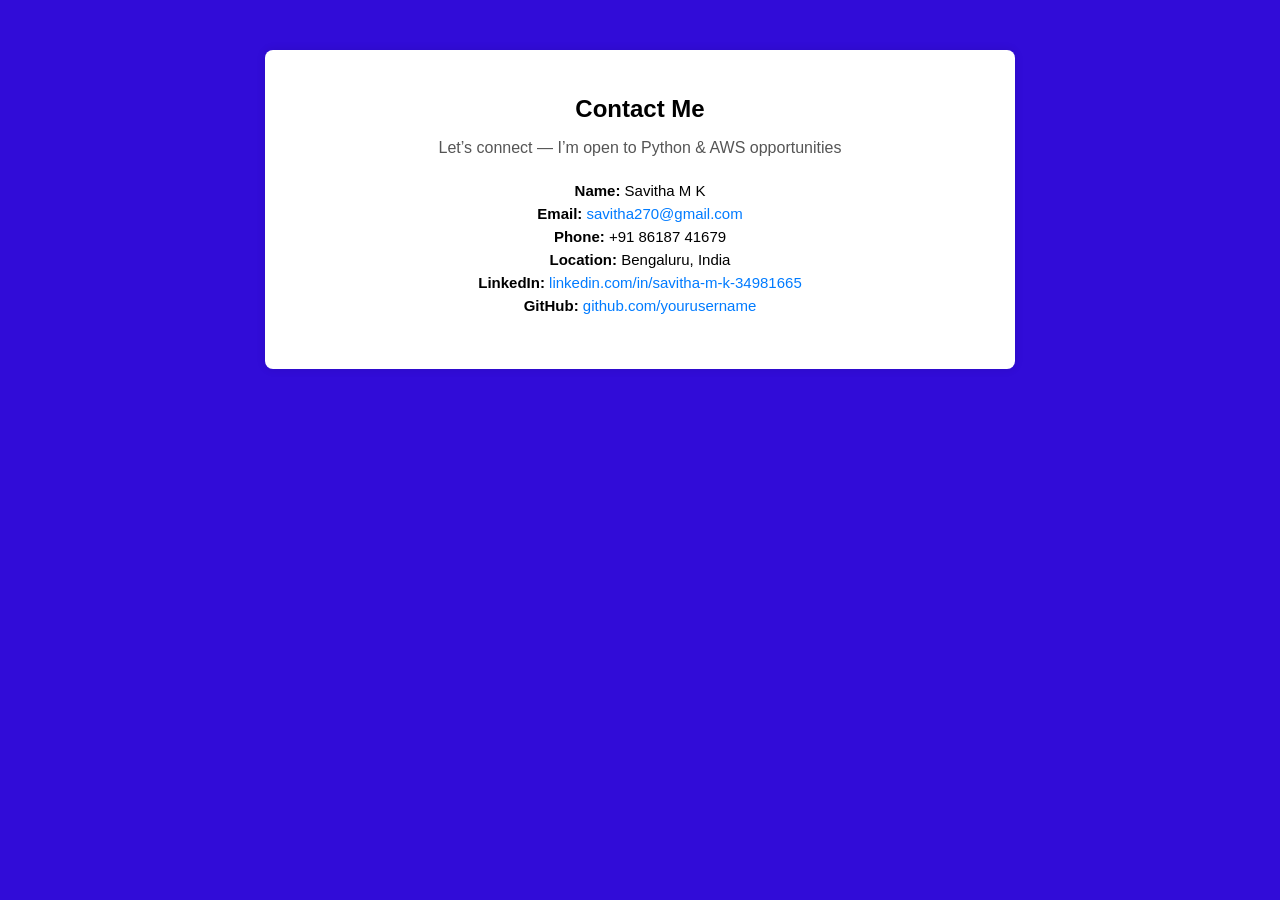
<file: Contact.html>
<!DOCTYPE html>
<html lang="en">
<head>
    <meta charset="UTF-8">
    <title>Contact | Savitha M K</title>
    <meta name="viewport" content="width=device-width, initial-scale=1.0">
    <style>
        body {
            font-family: Arial, sans-serif;
            background: #310cd8;
            margin: 0;
            padding: 0;
        }
        .container {
            max-width: 700px;
            margin: 50px auto;
            background: #ffffff;
            padding: 25px;
            border-radius: 8px;
            box-shadow: 0 0 10px rgba(0,0,0,0.1);
        }
        h2 {
            text-align: center;
            margin-bottom: 10px;
        }
        .subtitle {
            text-align: center;
            color: #555;
            margin-bottom: 25px;
        }
        .contact-info {
            text-align: center;
            margin-bottom: 30px;
        }
        .contact-info p {
            margin: 6px 0;
            font-size: 15px;
        }
        .contact-info a {
            color: #007bff;
            text-decoration: none;
        }
        .contact-info a:hover {
            text-decoration: underline;
        }
        label {
            font-weight: bold;
            display: block;
            margin-top: 15px;
        }
        input, textarea {
            width: 100%;
            padding: 10px;
            margin-top: 5px;
            border: 1px solid #ccc;
            border-radius: 5px;
            font-size: 18px;
        }
        textarea {
            resize: none;
            height: 120px;
        }
        button {
            margin-top: 20px;
            width: 100%;
            padding: 12px;
            background: #007bff;
            color: white;
            border: none;
            border-radius: 5px;
            font-size: 16px;
            cursor: pointer;
        }
        button:hover {
            background: #0056b3;
        }
        footer {
            text-align: center;
            margin-top: 20px;
            font-size: 16px;
            color: #777;
        }
    </style>
</head>
<body>

<div class="container">
    <h2>Contact Me</h2>
    <p class="subtitle">Let’s connect — I’m open to Python & AWS opportunities</p>

    <!-- Contact Details -->
    <div class="contact-info">
        <p><strong>Name:</strong> Savitha M K</p>
        <p><strong>Email:</strong>
            <a href="mailto:savitha270@gmail.com">savitha270@gmail.com</a>
        </p>
        <p><strong>Phone:</strong> +91 86187 41679</p>
        <p><strong>Location:</strong> Bengaluru, India</p>
        <p>
            <strong>LinkedIn:</strong>
            <a href="https://www.linkedin.com/in/savitha-m-k-34981665" target="_blank">
                linkedin.com/in/savitha-m-k-34981665
            </a>
        </p>
        <p>
            <strong>GitHub:</strong>
            <a href="https://github.com/yourusername" target="_blank">
                github.com/yourusername
            </a>
        </p>
    </div>
</file>
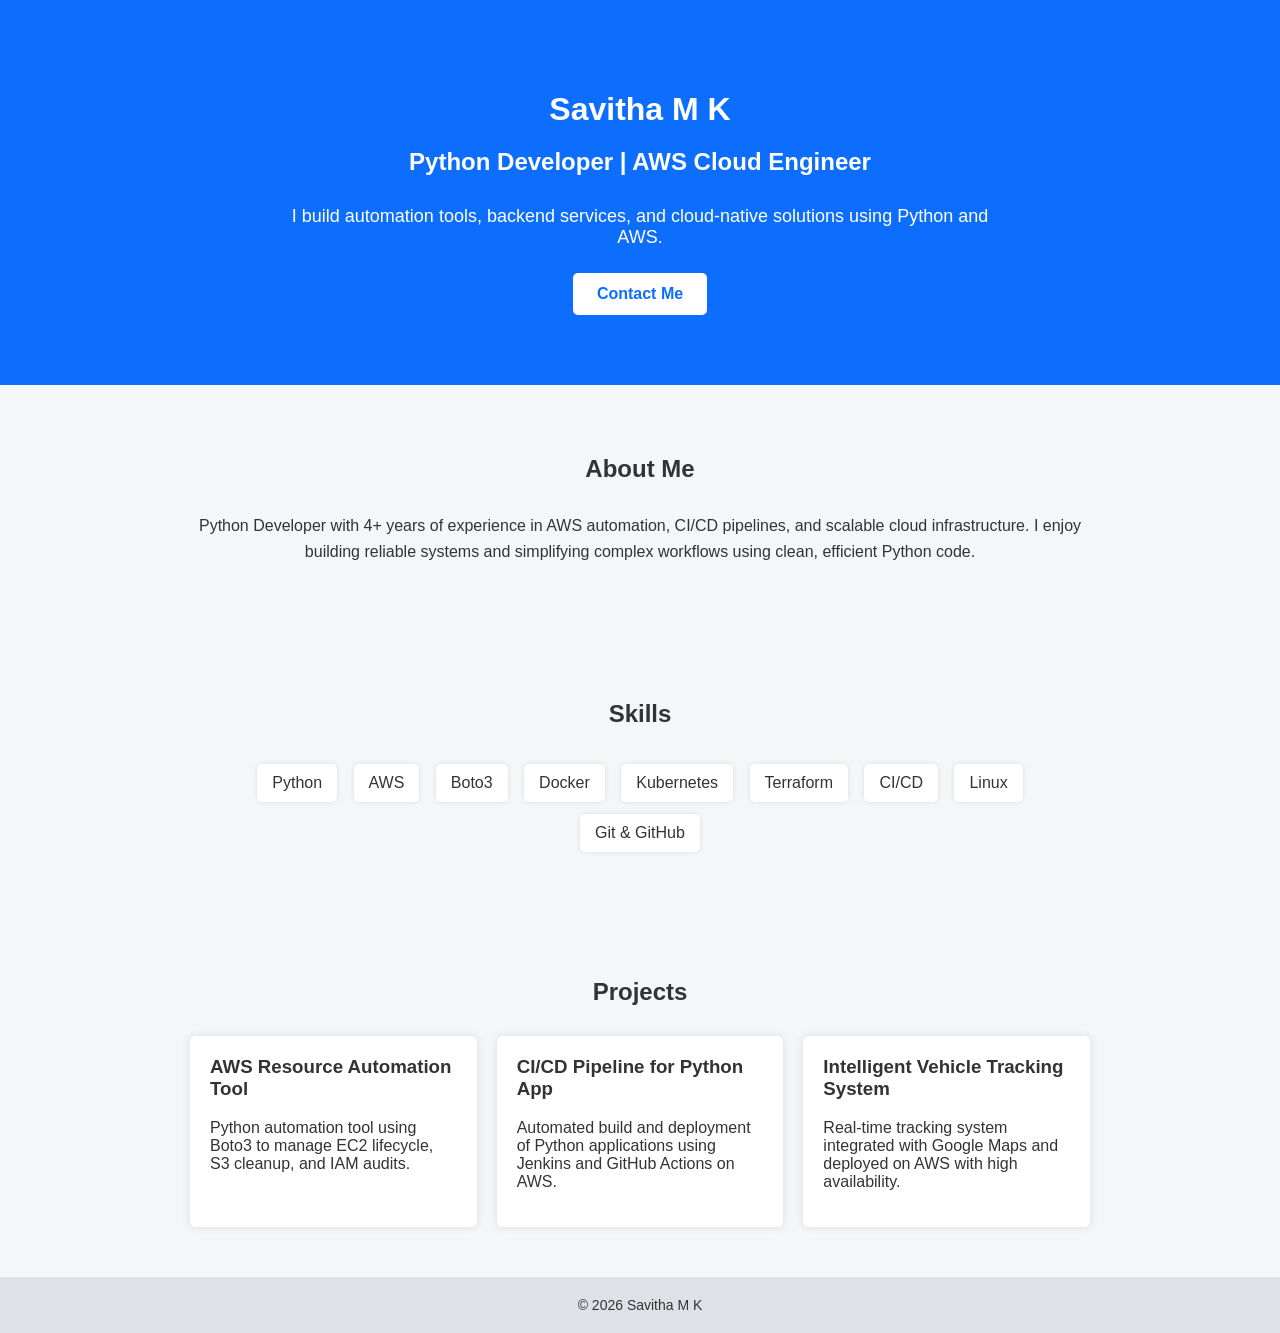
<file: home.html>
<!DOCTYPE html>
<html lang="en">
<head>
    <meta charset="UTF-8">
    <title>Savitha M K | Python Developer</title>
    <meta name="viewport" content="width=device-width, initial-scale=1.0">
    <style>
        body {
            font-family: Arial, sans-serif;
            margin: 0;
            background: #f4f6f8;
            color: #333;
        }
        header {
            background: #0d6efd;
            color: white;
            padding: 70px 20px;
            text-align: center;
        }
        header h1 {
            margin-bottom: 10px;
        }
        header p {
            font-size: 18px;
            max-width: 700px;
            margin: auto;
        }
        .btn {
            display: inline-block;
            margin-top: 25px;
            padding: 12px 24px;
            background: white;
            color: #0d6efd;
            text-decoration: none;
            font-weight: bold;
            border-radius: 5px;
        }
        section {
            max-width: 900px;
            margin: auto;
            padding: 50px 20px;
        }
        h2 {
            text-align: center;
            margin-bottom: 30px;
        }
        .about {
            text-align: center;
            font-size: 16px;
            line-height: 1.6;
        }
        .skills {
            text-align: center;
        }
        .skills span {
            display: inline-block;
            background: #ffffff;
            padding: 10px 15px;
            margin: 6px;
            border-radius: 5px;
            box-shadow: 0 0 5px rgba(0,0,0,0.1);
        }
        .projects {
            display: grid;
            grid-template-columns: repeat(auto-fit, minmax(250px, 1fr));
            gap: 20px;
        }
        .project {
            background: white;
            padding: 20px;
            border-radius: 6px;
            box-shadow: 0 0 10px rgba(0,0,0,0.1);
        }
        .project h3 {
            margin-top: 0;
        }
        footer {
            text-align: center;
            padding: 20px;
            background: #dee2e6;
            font-size: 14px;
        }
    </style>
</head>
<body>

<!-- HERO -->
<header>
    <h1>Savitha M K</h1>
    <h2>Python Developer | AWS Cloud Engineer</h2>
    <p>
        I build automation tools, backend services, and cloud-native solutions
        using Python and AWS.
    </p>
    <a href="contact.html" class="btn">Contact Me</a>
</header>

<!-- ABOUT -->
<section>
    <h2>About Me</h2>
    <p class="about">
        Python Developer with 4+ years of experience in AWS automation,
        CI/CD pipelines, and scalable cloud infrastructure.  
        I enjoy building reliable systems and simplifying complex workflows
        using clean, efficient Python code.
    </p>
</section>

<!-- SKILLS -->
<section>
    <h2>Skills</h2>
    <div class="skills">
        <span>Python</span>
        <span>AWS</span>
        <span>Boto3</span>
        <span>Docker</span>
        <span>Kubernetes</span>
        <span>Terraform</span>
        <span>CI/CD</span>
        <span>Linux</span>
        <span>Git & GitHub</span>
    </div>
</section>

<!-- PROJECTS -->
<section>
    <h2>Projects</h2>
    <div class="projects">

        <div class="project">
            <h3>AWS Resource Automation Tool</h3>
            <p>
                Python automation tool using Boto3 to manage EC2 lifecycle,
                S3 cleanup, and IAM audits.
            </p>
        </div>

        <div class="project">
            <h3>CI/CD Pipeline for Python App</h3>
            <p>
                Automated build and deployment of Python applications using
                Jenkins and GitHub Actions on AWS.
            </p>
        </div>

        <div class="project">
            <h3>Intelligent Vehicle Tracking System</h3>
            <p>
                Real-time tracking system integrated with Google Maps and
                deployed on AWS with high availability.
            </p>
        </div>

    </div>
</section>

<footer>
    © 2026 Savitha M K
</footer>

</body>
</html>
</file>
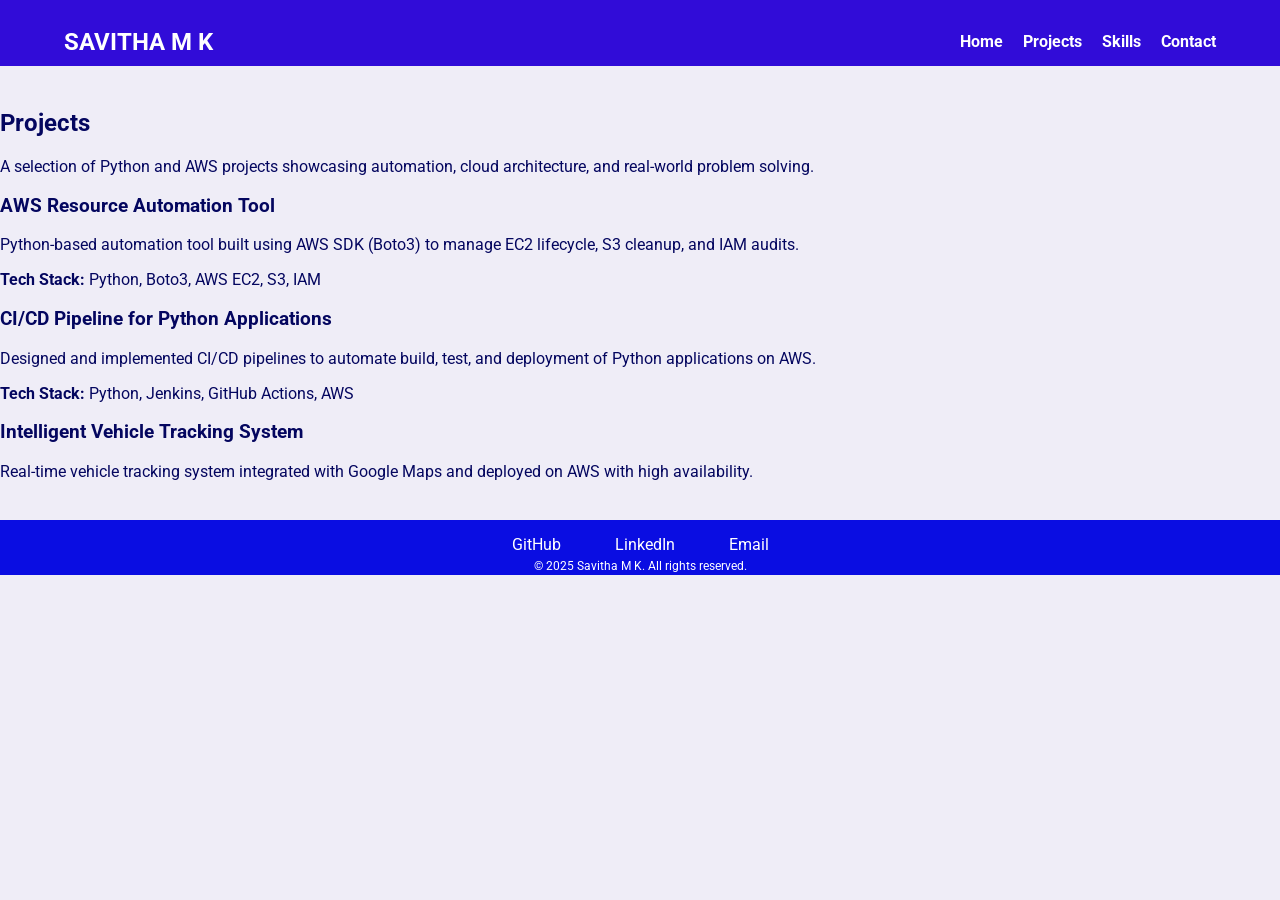
<file: Projects.html>
<!DOCTYPE html>
<html lang="en">
<head>
    <meta charset="UTF-8">
    <meta name="viewport" content="width=device-width, initial-scale=1.0">
    <title>Projects | Savitha M K</title>

    <!-- CSS -->
    <link rel="stylesheet" href="css/style.css">

    <!-- Google Font -->
    <link href="https://fonts.googleapis.com/css2?family=Roboto:wght@400;700&display=swap" rel="stylesheet">
</head>
<body>

<!-- Header / Navigation -->
<header>
    <nav>
        <h1>SAVITHA M K</h1>
        <ul>
            <li><a href="index.html">Home</a></li>
            <li><a href="projects.html" class="active">Projects</a></li>
            <li><a href="skills.html">Skills</a></li>
            <li><a href="contact.html">Contact</a></li>
        </ul>
    </nav>
</header>

<!-- Projects Section -->
<main>
    <section id="projects" class="projects-page">

        <h2>Projects</h2>
        <p class="projects-intro">
            A selection of Python and AWS projects showcasing automation,
            cloud architecture, and real-world problem solving.
        </p>

        <!-- Project 1 -->
        <div class="project-card">
            <h3>AWS Resource Automation Tool</h3>
            <p>
                Python-based automation tool built using AWS SDK (Boto3) to
                manage EC2 lifecycle, S3 cleanup, and IAM audits.
            </p>
            <p><strong>Tech Stack:</strong> Python, Boto3, AWS EC2, S3, IAM</p>
            <!--<a href="#" target="_blank">View on GitHub</a> -->
        </div>

        <!-- Project 2 -->
        <div class="project-card">
            <h3>CI/CD Pipeline for Python Applications</h3>
            <p>
                Designed and implemented CI/CD pipelines to automate build,
                test, and deployment of Python applications on AWS.
            </p>
            <p><strong>Tech Stack:</strong> Python, Jenkins, GitHub Actions, AWS</p>
            
        </div>

        <!-- Project 3 -->
        <div class="project-card">
            <h3>Intelligent Vehicle Tracking System</h3>
            <p>
                Real-time vehicle tracking system integrated with Google Maps
                and deployed on AWS with high availability.
            </p>
            <!--<p><strong>Tech Stack:</strong> Python, AWS EC2, Google Maps API</p>-->
           
        </div>

    </section>
</main>

<!-- Footer -->
<footer>
    <div class="footer">
        <div class="social">
            <a href="https://github.com/savitha27" target="_blank">GitHub</a>
            <a href="https://linkedin.com/in/savitha-m-k-34981665" target="_blank">LinkedIn</a>
            <a href="mailto:savitha270@gmail.com">Email</a>
        </div>
        <p>&copy; 2025 Savitha M K. All rights reserved.</p>
    </div>
</footer>

</body>
</html>
</file>
<file: css/style.css>
html, body {
    font-family: 'Roboto', sans-serif;
    margin: 0;
    padding: 0;
    background-color: #efedf7;
    color: #04065f;
}

/* Header */
header {
    background-color: #310cd8;
    color: white;
    padding: 8px 0;
    height: 50px;
}

header nav {
    display: flex;
    justify-content: space-between;
    align-items: center;
    width: 90%;
    margin: auto;
}

header nav ul {
    list-style: none;
    display: flex;
    gap: 20px;
}

header nav ul li a {
    color: white;
    text-decoration: none;
    font-weight: bold;
}

/* Main Section Alignment */
main {
    width: 100%;
    padding: 23px 0; /* Spacing from header & footer */
}

/* About Section Layout */
#about {
    display: flex;
    justify-content: space-between;
    align-items: center;
    width: 85%;
    margin: auto;
    gap: 50px;
    padding: 58px 0;
}

/* Intro text */
.intro {
    flex: 1;
}

.intro h2 {
    margin-top: 0;
    font-size: 28px;
}

/* Profile image */
.profile img {
    width: 280px;
    height: 280px;
    object-fit: cover;
    border-radius: 15px;
    box-shadow: 0 0 15px rgba(0,0,0,0.3);
}

/* Button */
.btn {
    display: inline-block;
    padding: 12px 18px;
    background-color: #310cd8;
    color: white;
    text-decoration: none;
    border-radius: 6px;
    margin-top: 15px;
    font-size: 14px;
}

/* Footer */
footer {
    background-color: #0a0de2;
    color: white;
    text-align: center;
    padding: 15px 0;
    height: 25px;
}

footer .social a {
    color: white;
    margin: 0 25px;
    text-decoration: none;
    font-size: 16px;
}

.footer p {
    margin-top: 5px;
    font-size: 12px;
}
</file>
